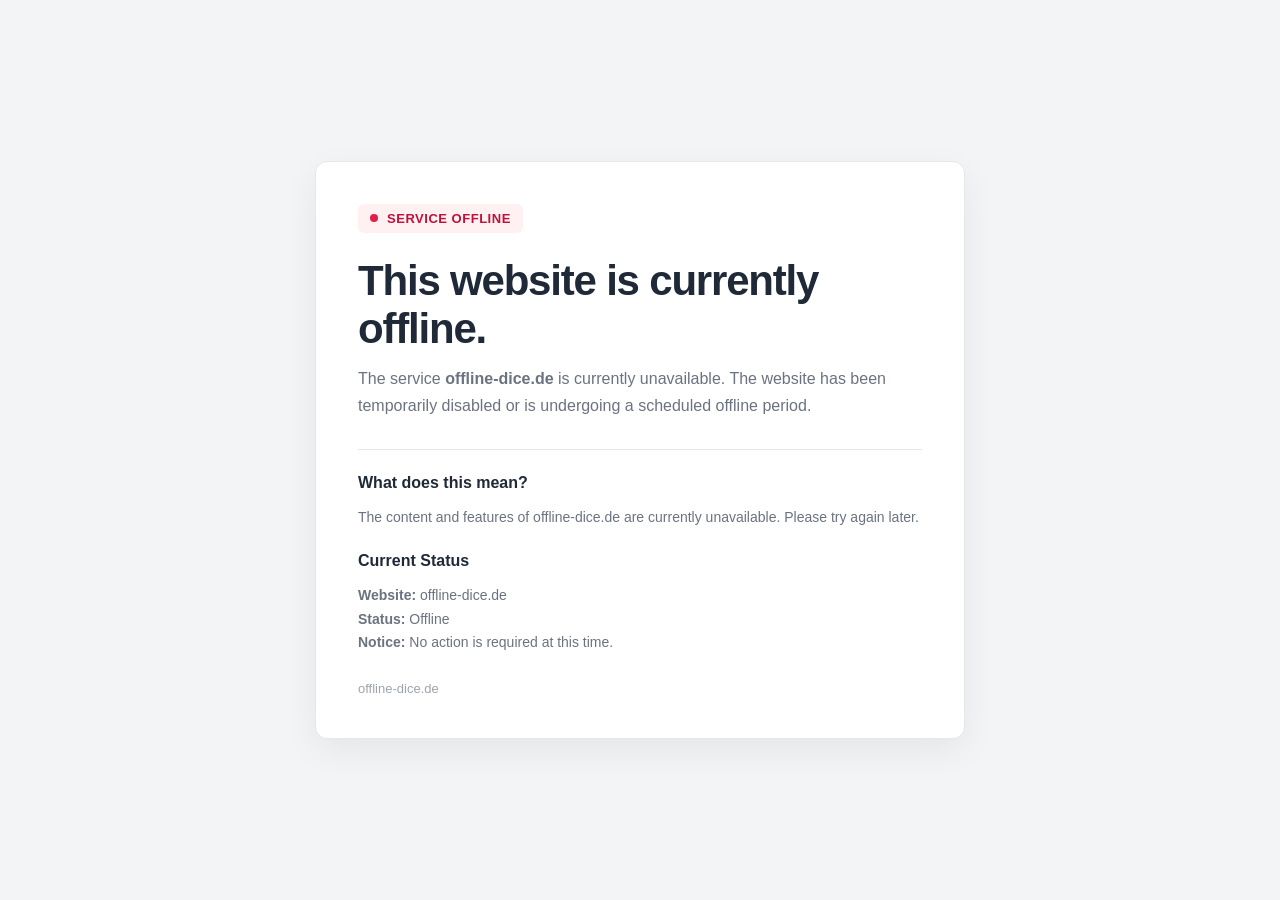
<file: service-offline.html>
<!DOCTYPE html>
<html lang="en">
<head>
<link rel="icon" type="image/x-icon" href="/favicon.ico">
  <meta charset="UTF-8">
  <meta name="viewport" content="width=device-width, initial-scale=1.0">
  <meta name="theme-color" content="#111827">
  <title>Service Offline – offline-dice.de</title>
  <style>
    * { box-sizing: border-box; }
    body {
      margin: 0;
      min-height: 100vh;
      display: grid;
      place-items: center;
      padding: 24px;
      background: #f3f4f6;
      color: #1f2937;
      font-family: Arial, Helvetica, sans-serif;
    }
    .card {
      width: 100%;
      max-width: 650px;
      padding: 42px;
      background: #fff;
      border: 1px solid #e5e7eb;
      border-radius: 12px;
      box-shadow: 0 12px 35px rgba(0,0,0,.06);
    }
    .status {
      display: inline-flex;
      align-items: center;
      gap: 9px;
      padding: 7px 12px;
      border-radius: 6px;
      background: #fff1f2;
      color: #be123c;
      font-size: 13px;
      font-weight: 700;
      letter-spacing: .04em;
      text-transform: uppercase;
    }
    .dot { width: 8px; height: 8px; border-radius: 50%; background: #e11d48; }
    h1 { margin: 24px 0 12px; font-size: clamp(30px, 6vw, 42px); letter-spacing: -1.2px; }
    .lead { margin: 0; color: #6b7280; font-size: 16px; line-height: 1.7; }
    .rule { height: 1px; background: #e5e7eb; margin: 30px 0 24px; }
    h2 { margin: 0 0 10px; font-size: 16px; }
    .details { color: #6b7280; font-size: 14px; line-height: 1.7; }
    .domain { margin-top: 26px; color: #9ca3af; font-size: 13px; }
    @media (max-width: 520px) { .card { padding: 28px 22px; } }
  </style>
</head>
<body>
  <main class="card">
    <div class="status"><span class="dot"></span> Service Offline</div>
    <h1>This website is currently offline.</h1>
    <p class="lead">
      The service <strong>offline-dice.de</strong> is currently unavailable.
      The website has been temporarily disabled or is undergoing a scheduled
      offline period.
    </p>

    <div class="rule"></div>

    <h2>What does this mean?</h2>
    <p class="details">
      The content and features of offline-dice.de are currently unavailable.
      Please try again later.
    </p>

    <h2 style="margin-top:22px;">Current Status</h2>
    <p class="details">
      <strong>Website:</strong> offline-dice.de<br>
      <strong>Status:</strong> Offline<br>
      <strong>Notice:</strong> No action is required at this time.
    </p>

    <div class="domain">offline-dice.de</div>
  </main>
</body>
</html>
</file>
